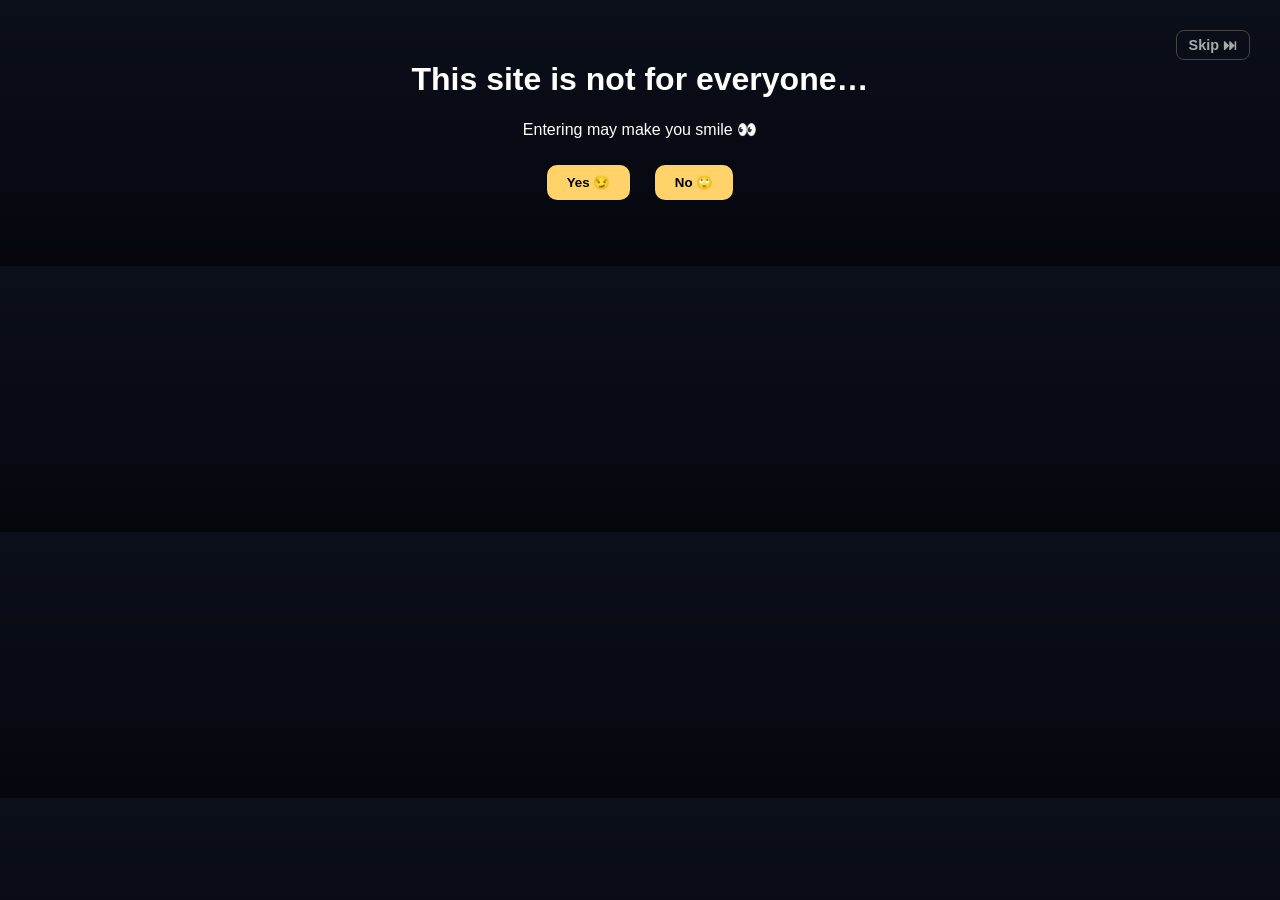
<file: index.html>
<!DOCTYPE html>
<html lang="en">
<head>
<meta charset="UTF-8">
<meta name="viewport" content="width=device-width, initial-scale=1.0">
<title>For You</title>

<link rel="stylesheet" href="style.css">
<script src="script.js" defer></script>
</head>

<body>

<!-- ===== ENTRY ===== -->
<div id="entry" class="screen active">
  <h1>This site is not for everyone…</h1>
  <p>Entering may make you smile 👀</p>

  <div class="btn-group">
    <button onclick="startExperience()">Yes 😏</button>
    <button onclick="nope()">No 🙄</button>
  </div>

  <p id="noMsg"></p>
  <button id="skipIntro" onclick="goToMenu()">Skip ⏭</button>
</div>

<!-- ===== CINEMATIC ===== -->
<div id="cinematic" class="screen">
  <div id="cinematicText"></div>
  <button id="continueBtn" onclick="goToMenu()">Alright… show me</button>
</div>

<!-- ===== MENU ===== -->
<div id="menu" class="screen">
  <h2>So… where do you want to start?</h2>

  <div class="card-container">

    <div class="card" onclick="go('galaxy.html')">
      <h3>Galaxy ✨</h3>
      <p>Try touching the stars…</p>
    </div>

    <div class="card" onclick="go('amazing.html')">
      <h3>Why You’re Amazing 💛</h3>
      <p>You might already know… but still.</p>
    </div>

    <div class="card" onclick="go('meter.html')">
      <h3>Talking Meter 💬</h3>
      <p>Let’s measure something random…</p>
    </div>

    <div class="card" onclick="go('surprise.html')">
      <h3>Surprise 😏</h3>
      <p>No expectations. Just click.</p>
    </div>

    <div class="card" onclick="go('adopt.html')">
      <h3>Adopt Me 🐣</h3>
      <p>This might be a bad decision.</p>
    </div>

    <div class="card special" onclick="go('gift.html')">
      <h3>Special Gift 🎁</h3>
      <p>Only if you get it right.</p>
    </div>

  </div>

  <small class="footer">Take your time… no rush.</small>
</div>

</body>
</html>
</file>
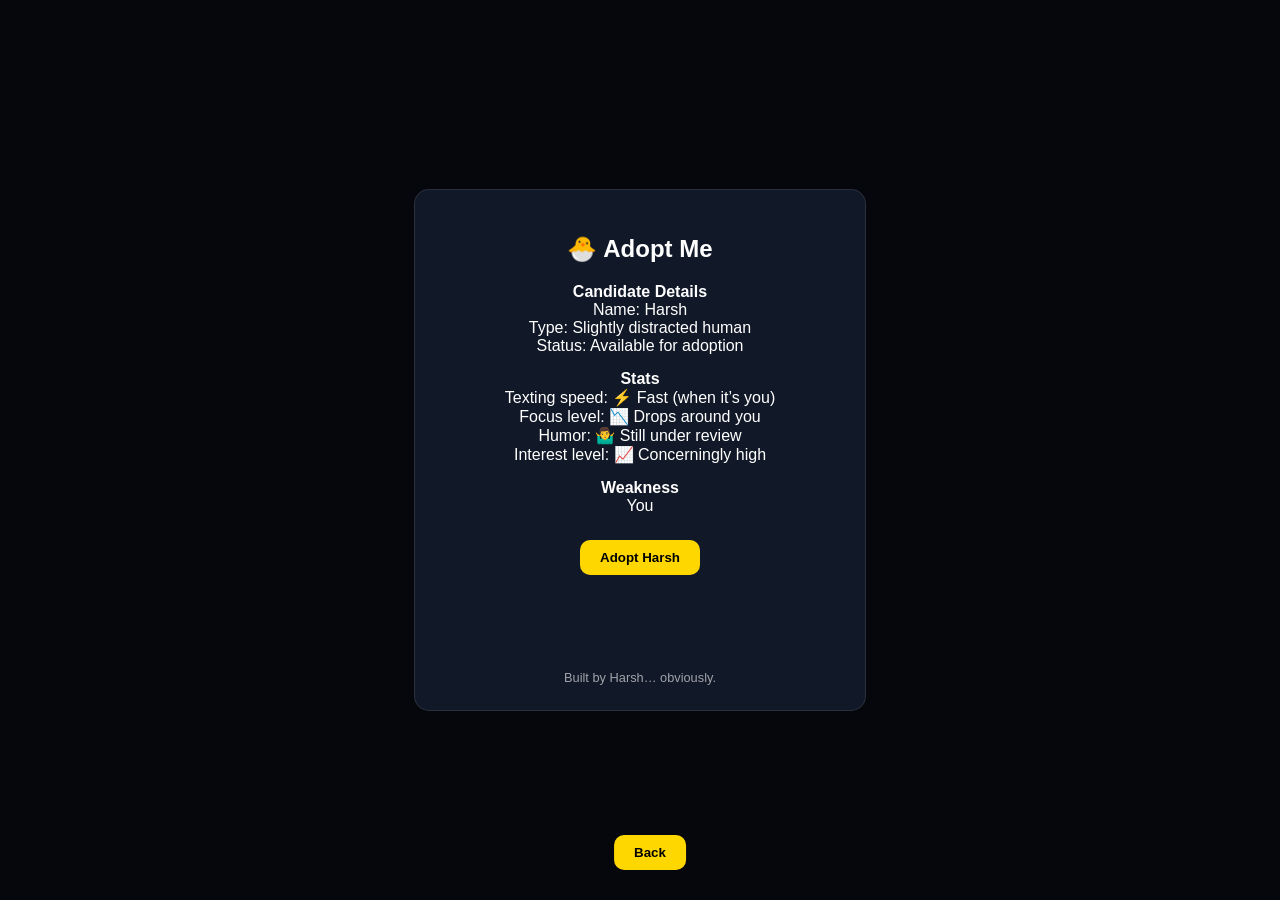
<file: adopt.html>
<!DOCTYPE html>
<html lang="en">
<head>
<meta charset="UTF-8">
<meta name="viewport" content="width=device-width, initial-scale=1.0">
<title>Adopt Me 🐣</title>

<style>
body{
  margin:0;
  background:#05070d;
  color:white;
  font-family:sans-serif;
  display:flex;
  justify-content:center;
  align-items:center;
  height:100vh;
  text-align:center;
}

/* Card */
#card{
  background:#111827;
  padding:25px;
  border-radius:15px;
  width:90%;
  max-width:400px;
  border:1px solid rgba(255,255,255,0.1);
}

/* Sections */
.section{
  margin:15px 0;
}

/* Button */
button{
  padding:10px 20px;
  border:none;
  border-radius:10px;
  background:gold;
  cursor:pointer;
  font-weight:bold;
  margin:10px;
}

/* Return button (secondary) */
#returnBtn{
  display:none;
  background:#333;
  color:#ccc;
}

/* Response text */
#response{
  margin-top:15px;
  min-height:50px;
  transition:0.3s;
}

/* Footer */
.footer{
  margin-top:20px;
  font-size:0.8em;
  opacity:0.6;
}

/* Back */
#back{
  position:absolute;
  bottom:20px;
  left:50%;
  transform:translateX(-50%);
}
</style>
</head>

<body>

<div id="card">

  <h2>🐣 Adopt Me</h2>

  <!-- Profile -->
  <div class="section">
    <b>Candidate Details</b><br>
    Name: Harsh<br>
    Type: Slightly distracted human<br>
    Status: Available for adoption
  </div>

  <!-- Stats -->
  <div class="section">
    <b>Stats</b><br>
    Texting speed: ⚡ Fast (when it’s you)<br>
    Focus level: 📉 Drops around you<br>
    Humor: 🤷‍♂️ Still under review<br>
    Interest level: 📈 Concerningly high
  </div>

  <!-- Weakness -->
  <div class="section">
    <b>Weakness</b><br>
    You
  </div>

  <!-- Buttons -->
  <button id="adoptBtn">Adopt Harsh</button>
  <button id="returnBtn">Return Parcel 📦</button>

  <!-- Response -->
  <div id="response"></div>

  <div class="footer">Built by Harsh… obviously.</div>

</div>

<button id="back" onclick="goBack()">Back</button>

<script>
const adoptBtn = document.getElementById("adoptBtn");
const returnBtn = document.getElementById("returnBtn");
const response = document.getElementById("response");

let state = 0;

// ===== ADOPT BUTTON =====
adoptBtn.onclick = function(){

  // First click
  if(state === 0){
    sequence([
      "Good choice.",
      "Harsh has been assigned to you.",
      "Handle with care."
    ]);
    state = 1;
  }

  // Second click
  else if(state === 1){
    response.innerText = "Harsh is already yours.";
    returnBtn.style.display = "inline-block";
    state = 2;
  }

  // Further clicks
  else{
    response.innerText = "Already yours 😏";
  }
};

// ===== RETURN BUTTON =====
returnBtn.onclick = function(){
  sequence([
    "No returns accepted.",
    "Too late now."
  ]);
};

// ===== TEXT SEQUENCE =====
function sequence(lines){
  let i = 0;

  function next(){
    if(i < lines.length){
      response.style.opacity = 0;

      setTimeout(()=>{
        response.innerText = lines[i];
        response.style.opacity = 1;
        i++;
        setTimeout(next, 1200);
      },200);
    }
  }

  next();
}

// ===== BACK =====
function goBack(){
  window.location.href = "index.html";
}
</script>

</body>
</html>
</file>
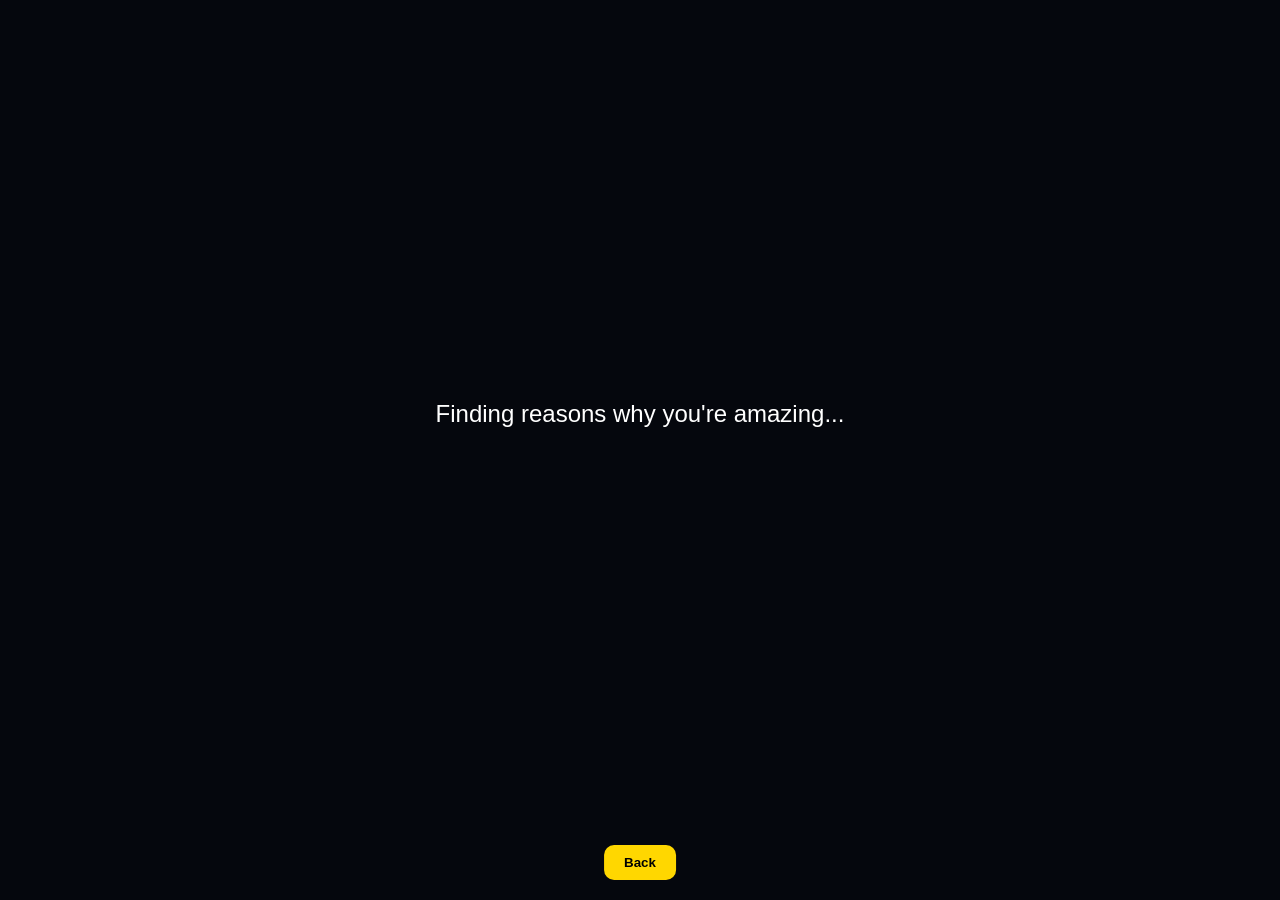
<file: amazing.html>
<!DOCTYPE html>
<html lang="en">
<head>
<meta charset="UTF-8">
<meta name="viewport" content="width=device-width, initial-scale=1.0">
<title>Why You're Amazing 💛</title>

<style>
body{
  margin:0;
  background:#05070d;
  color:white;
  font-family:sans-serif;
  display:flex;
  justify-content:center;
  align-items:center;
  height:100vh;
  text-align:center;
  overflow:hidden;
}

#container{
  max-width:500px;
}

/* Text */
#text{
  font-size:1.5em;
  min-height:80px;
  transition:0.5s;
}

/* Button */
button{
  margin-top:20px;
  padding:10px 20px;
  border:none;
  border-radius:10px;
  background:gold;
  cursor:pointer;
  font-weight:bold;
}

/* Reasons list */
#reasons{
  margin-top:20px;
  text-align:left;
  line-height:1.6;
}

/* Crash effect */
.crash{
  animation:shake 0.4s;
}

@keyframes shake{
  0%{transform:translateX(0)}
  25%{transform:translateX(-5px)}
  50%{transform:translateX(5px)}
  75%{transform:translateX(-5px)}
  100%{transform:translateX(0)}
}

/* Back button */
#back{
  position:absolute;
  bottom:20px;
  left:50%;
  transform:translateX(-50%);
}
</style>
</head>

<body>

<div id="container">
  <div id="text"></div>
  <button id="actionBtn" style="display:none;"></button>
  <div id="reasons"></div>
</div>

<button id="back" onclick="goBack()">Back</button>

<script>
const text = document.getElementById("text");
const btn = document.getElementById("actionBtn");
const reasonsDiv = document.getElementById("reasons");

// ===== SEQUENCE =====
const sequence = [
"Finding reasons why you're amazing...",
"Analyzing...",
"Still counting...",
"Okay this is getting out of hand..."
];

let i = 0;

function showNext(){
  if(i < sequence.length){
    text.style.opacity = 0;

    setTimeout(()=>{
      text.innerText = sequence[i];
      text.style.opacity = 1;
      i++;
      setTimeout(showNext, 1400);
    },400);
  } else {
    crash();
  }
}

// ===== CRASH =====
function crash(){
  text.classList.add("crash");

  setTimeout(()=>{
    text.classList.remove("crash");
    text.innerText = "Too many reasons.\nSystem crashed.";

    setTimeout(finalLine, 1500);
  },500);
}

// ===== FINAL LINES =====
function finalLine(){
  text.innerText = "Guess I'll just say... you're amazing.";

  setTimeout(()=>{
    text.innerText += "\n\nIf you still want some...\nI can personally tally them.";

    setTimeout(showButton, 1200);
  },1500);
}

// ===== SHOW BUTTON =====
function showButton(){
  btn.style.display = "inline-block";
  btn.innerText = "Alright... show me";
  btn.onclick = startReasons;
}

// ===== REASONS =====
const reasons = [
"Your vibe is different... in a good way.",
"You make things fun without even trying.",
"You're one of those people who just makes things better by being there.",
"Your smile is lowkey contagious.",
"Even normal conversations aren't normal with you.",
"Your expressions are actually elite.",
"You've got way too many talents... it's unfair.",
"You act calm, but you're actually really strong.",
"You're someone I can actually trust."
];

let r = 0;

function startReasons(){
  btn.innerText = "Next";

  addReason();
  btn.onclick = nextReason;
}

function nextReason(){
  if(r < reasons.length){
    addReason();
  } else {
    finishReasons();
  }
}

function addReason(){
  const p = document.createElement("div");
  p.innerText = "• " + reasons[r];
  p.style.opacity = 0;

  reasonsDiv.appendChild(p);

  setTimeout(()=>{
    p.style.opacity = 1;
  },100);

  r++;
}

// ===== FINAL AFTER ALL =====
function finishReasons(){
  btn.style.display = "none";

  const end = document.createElement("div");
  end.innerText = "\nYeah... I wasn't exaggerating.";
  end.style.marginTop = "20px";
  end.style.opacity = 0;

  reasonsDiv.appendChild(end);

  setTimeout(()=>{
    end.style.opacity = 1;
  },200);
}

// ===== BACK =====
function goBack(){
  window.location.href = "index.html";
}

// START
showNext();
</script>

</body>
</html>
</file>
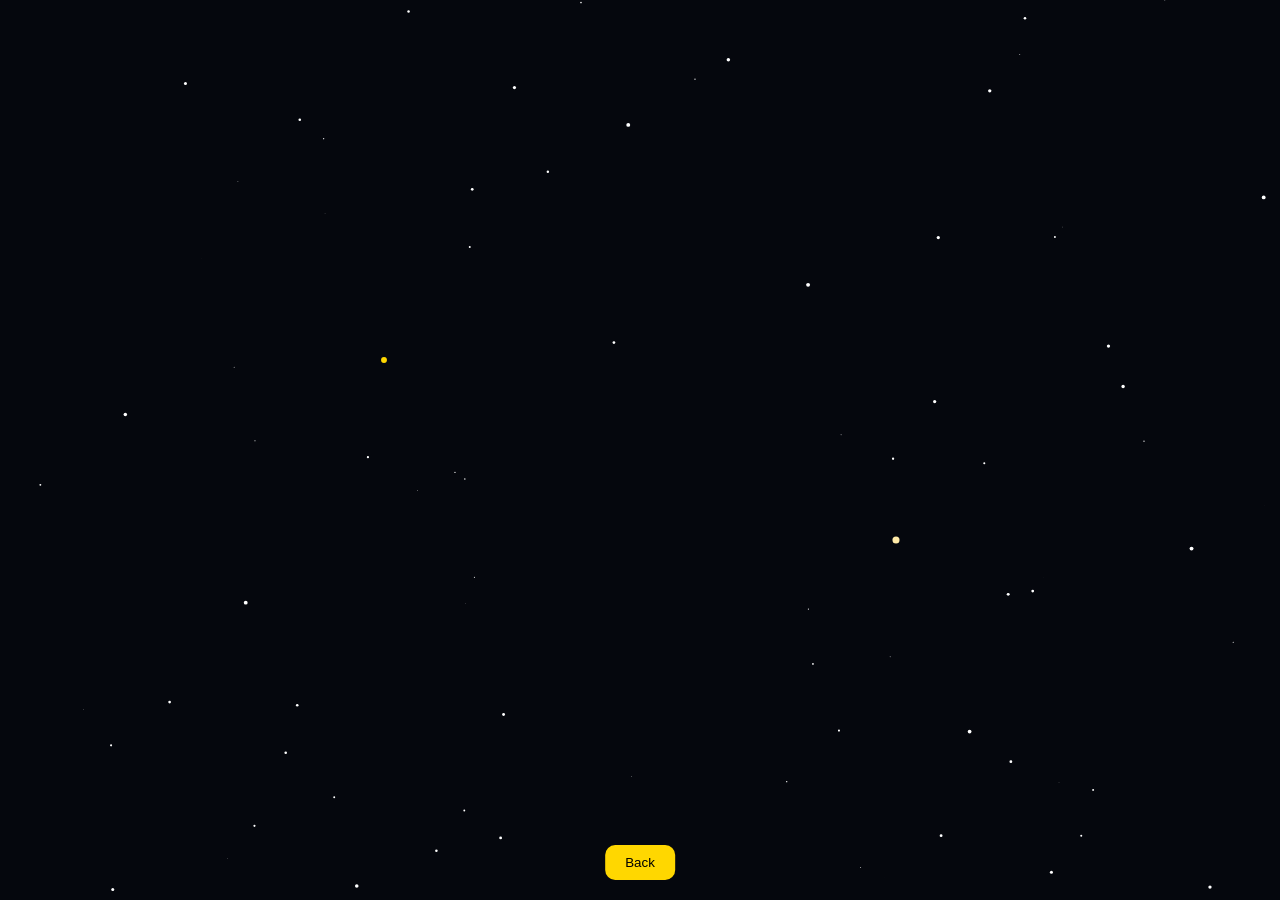
<file: galaxy.html>
<!DOCTYPE html>
<html lang="en">
<head>
<meta charset="UTF-8">
<meta name="viewport" content="width=device-width, initial-scale=1.0">
<title>Galaxy ✨</title>

<style>
body{
  margin:0;
  background:#05070d;
  overflow:hidden;
  font-family:sans-serif;
  color:white;
  text-align:center;
}

canvas{
  display:block;
}

/* Hint text */
#hint{
  position:absolute;
  top:20px;
  width:100%;
  opacity:0;
  transition:1s;
}

/* Message box */
#message{
  position:absolute;
  bottom:80px;
  width:100%;
  text-align:center;
  font-size:1.2em;
}

/* Back button */
#back{
  position:absolute;
  bottom:20px;
  left:50%;
  transform:translateX(-50%);
  padding:10px 20px;
  border:none;
  border-radius:10px;
  background:gold;
  cursor:pointer;
}
</style>
</head>

<body>

<div id="hint">Try touching the stars...</div>
<div id="message"></div>
<button id="back" onclick="goBack()">Back</button>

<canvas id="canvas"></canvas>

<script>
const canvas = document.getElementById("canvas");
const ctx = canvas.getContext("2d");

canvas.width = window.innerWidth;
canvas.height = window.innerHeight;

// ===== STARS =====
const stars = [];
for(let i=0;i<80;i++){
  stars.push({
    x:Math.random()*canvas.width,
    y:Math.random()*canvas.height,
    r:Math.random()*2,
    dx:(Math.random()-0.5)*0.3,
    dy:(Math.random()-0.5)*0.3
  });
}

// ===== SPECIAL STARS =====
const special1 = {
  x:canvas.width*0.3,
  y:canvas.height*0.4,
  r:3,
  glow:0
};

const special2 = {
  x:canvas.width*0.7,
  y:canvas.height*0.6,
  r:3,
  glow:0
};

// ===== DRAW =====
function draw(){
  ctx.clearRect(0,0,canvas.width,canvas.height);

  // normal stars
  stars.forEach(s=>{
    s.x += s.dx;
    s.y += s.dy;

    if(s.x<0||s.x>canvas.width) s.dx*=-1;
    if(s.y<0||s.y>canvas.height) s.dy*=-1;

    ctx.beginPath();
    ctx.arc(s.x,s.y,s.r,0,Math.PI*2);
    ctx.fillStyle="white";
    ctx.fill();
  });

  // special star 1 (gold)
  special1.glow += 0.05;
  ctx.beginPath();
  ctx.arc(special1.x, special1.y, special1.r + Math.sin(special1.glow), 0, Math.PI*2);
  ctx.fillStyle="gold";
  ctx.fill();

  // special star 2 (soft)
  special2.glow += 0.04;
  ctx.beginPath();
  ctx.arc(special2.x, special2.y, special2.r + Math.sin(special2.glow), 0, Math.PI*2);
  ctx.fillStyle="#ffeaa7";
  ctx.fill();

  requestAnimationFrame(draw);
}

draw();

// ===== HINT APPEAR =====
setTimeout(()=>{
  document.getElementById("hint").style.opacity = 1;
},2000);

// ===== CLICK HANDLING =====
canvas.addEventListener("click",(e)=>{
  const x = e.clientX;
  const y = e.clientY;

  // spark effect
  createSpark(x,y);

  // special star 1
  if(distance(x,y,special1.x,special1.y)<15){
    showMessage1();
  }

  // special star 2
  if(distance(x,y,special2.x,special2.y)<15){
    showMessage2();
  }
});

// ===== DISTANCE =====
function distance(x1,y1,x2,y2){
  return Math.hypot(x1-x2,y1-y2);
}

// ===== SPARK EFFECT =====
function createSpark(x,y){
  for(let i=0;i<8;i++){
    ctx.beginPath();
    ctx.arc(x+Math.random()*10-5,y+Math.random()*10-5,1.5,0,Math.PI*2);
    ctx.fillStyle="white";
    ctx.fill();
  }
}

// ===== MESSAGES =====
const msg = document.getElementById("message");

function showMessage1(){
  msg.innerHTML = "Knew you'd find this one.";
  setTimeout(()=>{
    msg.innerHTML = "Some things just stand out... like you.";
  },1200);
}

function showMessage2(){
  msg.innerHTML = "This one was shining just as bright.";
  setTimeout(()=>{
    msg.innerHTML = "I've seen something like it before...";
    setTimeout(()=>{
      msg.innerHTML = "Was it you? 🤔";
    },1000);
  },1200);
}

// ===== BACK =====
function goBack(){
  window.location.href = "index.html";
}
</script>

</body>
</html>
</file>
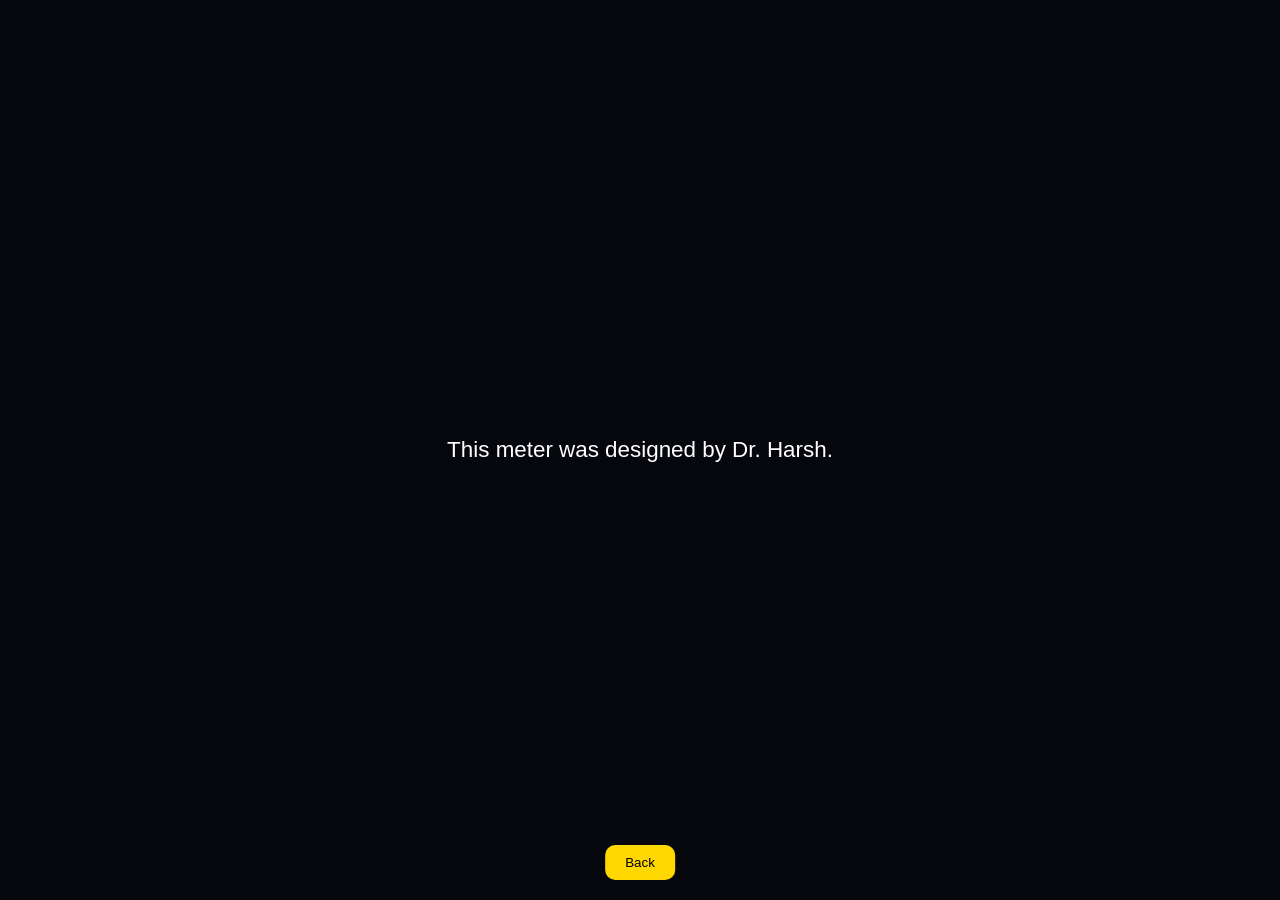
<file: meter.html>
<!DOCTYPE html>
<html lang="en">
<head>
<meta charset="UTF-8">
<meta name="viewport" content="width=device-width, initial-scale=1.0">
<title>Talking Meter 💬</title>

<style>
body{
  margin:0;
  background:#05070d;
  color:white;
  font-family:sans-serif;
  display:flex;
  justify-content:center;
  align-items:center;
  height:100vh;
  text-align:center;
}

/* Intro */
#intro{
  position:absolute;
  max-width:400px;
  font-size:1.4em;
  line-height:1.6;
  transition:0.5s;
}

/* Main */
#container{
  display:none;
  width:90%;
  max-width:500px;
}

h2{
  margin-bottom:20px;
}

/* Slider */
input[type="range"]{
  width:100%;
  -webkit-appearance:none;
  height:8px;
  border-radius:5px;
  background:#333;
  outline:none;
}

input[type="range"]::-webkit-slider-thumb{
  -webkit-appearance:none;
  width:20px;
  height:20px;
  border-radius:50%;
  background:gold;
  cursor:pointer;
}

/* Dynamic text */
#dynamic{
  margin-top:20px;
  min-height:50px;
  font-size:1.2em;
  transition:opacity 0.3s;
}

/* Result box */
#resultBox{
  margin-top:25px;
  padding:15px;
  border-radius:12px;
  border:1px solid gold;
  display:none;
  line-height:1.6;
}

/* Buttons */
button{
  margin-top:20px;
  padding:10px 20px;
  border:none;
  border-radius:10px;
  background:gold;
  cursor:pointer;
}

#back{
  position:absolute;
  bottom:20px;
  left:50%;
  transform:translateX(-50%);
}
</style>
</head>

<body>

<div id="intro"></div>

<div id="container">
  <h2>How much I like talking to you</h2>

  <input type="range" min="0" max="100" value="0" id="slider">

  <div id="dynamic">Try moving it.</div>

  <div id="resultBox"></div>

  <button onclick="resetMeter()">Reset</button>
</div>

<button id="back" onclick="goBack()">Back</button>

<script>
const intro = document.getElementById("intro");
const container = document.getElementById("container");
const slider = document.getElementById("slider");
const dynamic = document.getElementById("dynamic");
const resultBox = document.getElementById("resultBox");

// ===== INTRO =====
const introLines = [
"This meter was designed by Dr. Harsh.",
"It's 100% accurate.",
"Most people don't get to use it...",
"It usually costs $100.",
"But for now...",
"You can use it for free.",
"Let's see what it reveals."
];

let i = 0;

function playIntro(){
  if(i < introLines.length){
    intro.style.opacity = 0;

    setTimeout(()=>{
      intro.innerText = introLines[i];
      intro.style.opacity = 1;
      i++;
      setTimeout(playIntro, 1400);
    },300);
  } else {
    intro.style.opacity = 0;

    setTimeout(()=>{
      intro.style.display = "none";
      container.style.display = "block";
    },600);
  }
}

// ===== TEXT SYSTEM =====
function updateText(val){
  val = Math.floor(val);

  let msg = "";

  if(val < 10){
    msg = "No... that's not right.";
  } else if(val < 20){
    msg = "Still too low.";
  } else if(val < 30){
    msg = "Not even close.";
  } else if(val < 40){
    msg = "You're underestimating it.";
  } else if(val < 50){
    msg = "Hmm... still not there.";
  } else if(val < 60){
    msg = "Getting closer.";
  } else if(val < 70){
    msg = "Now you're starting to get it.";
  } else if(val < 80){
    msg = "Almost there.";
  } else if(val < 90){
    msg = "This is more like it.";
  } else if(val < 100){
    msg = "Just a little more.";
  }

  dynamic.style.opacity = 0;
  setTimeout(()=>{
    dynamic.innerText = msg;
    dynamic.style.opacity = 1;
  },120);
}

// ===== AUTO COMPLETE =====
let reached100 = false;

slider.addEventListener("input", ()=>{
  if(reached100){
    slider.value = 100;
    dynamic.innerText = "That response won't be recorded.";
    return;
  }

  updateText(slider.value);
});

slider.addEventListener("change", ()=>{
  if(!reached100){
    autoComplete();
  }
});

function autoComplete(){
  let interval = setInterval(()=>{
    let val = parseFloat(slider.value);

    if(val < 100){
      let speed = (100 - val) * 0.08;
      slider.value = val + speed;
      updateText(slider.value);
    } else {
      slider.value = 100;
      clearInterval(interval);
      reached100 = true;
      showResult();
    }
  }, 20);
}

// ===== RESULT =====
function showResult(){
  resultBox.style.display = "block";

  resultBox.innerText = "So yeah...\nIt's this much.";

  setTimeout(()=>{
    resultBox.innerText += "\n\nI like talking to you that much...";
  },1200);

  setTimeout(()=>{
    resultBox.innerText += "\nthat I actually wait for your text.";
  },2400);

  setTimeout(()=>{
    resultBox.innerText += "\n\nAnd I don't even mind it.";
  },3600);
}

// ===== RESET =====
function resetMeter(){
  slider.value = 0;
  reached100 = false;
  dynamic.innerText = "Try moving it.";
  resultBox.style.display = "none";
  resultBox.innerText = "";
}

// ===== BACK =====
function goBack(){
  window.location.href = "index.html";
}

// START
playIntro();
</script>

</body>
</html>
</file>
<file: style.css>
body{
  margin:0;
  font-family:sans-serif;
  background:linear-gradient(#0b0f1a,#05070d);
  color:white;
  text-align:center;
}

/* Screens */
.screen{
  display:none;
  padding:40px 20px;
}
.active{
  display:block;
}

/* Buttons */
button{
  padding:10px 20px;
  margin:10px;
  border:none;
  border-radius:10px;
  background:#ffd369;
  cursor:pointer;
  font-weight:bold;
}

/* Cinematic */
#cinematicText{
  font-size:1.3em;
  min-height:80px;
}
#continueBtn{
  opacity:0;
  margin-top:20px;
}

/* Menu */
.card-container{
  display:flex;
  flex-direction:column;
  gap:15px;
  margin-top:20px;
}

.card{
  background:#111827;
  padding:15px;
  border-radius:15px;
  transition:0.3s;
  border:1px solid rgba(255,255,255,0.1);
}

.card:hover{
  transform:scale(1.05);
  border-color:#ffd369;
}

.special{
  border:1px solid gold;
}

.footer{
  display:block;
  margin-top:20px;
  opacity:0.6;
}
/* FIX FOR CINEMATIC TEXT SPACING */
#cinematicText div {
  margin: 5px 0;
  letter-spacing: 0.5px;
  word-spacing: 2px;
}
#skipIntro{
  position:absolute;
  top:20px;
  right:20px;
  background:transparent;
  color:#aaa;
  border:1px solid #444;
  padding:6px 12px;
  border-radius:8px;
  cursor:pointer;
  font-size:0.9em;
}

#skipIntro:hover{
  color:white;
  border-color:gold;
}
</file>
